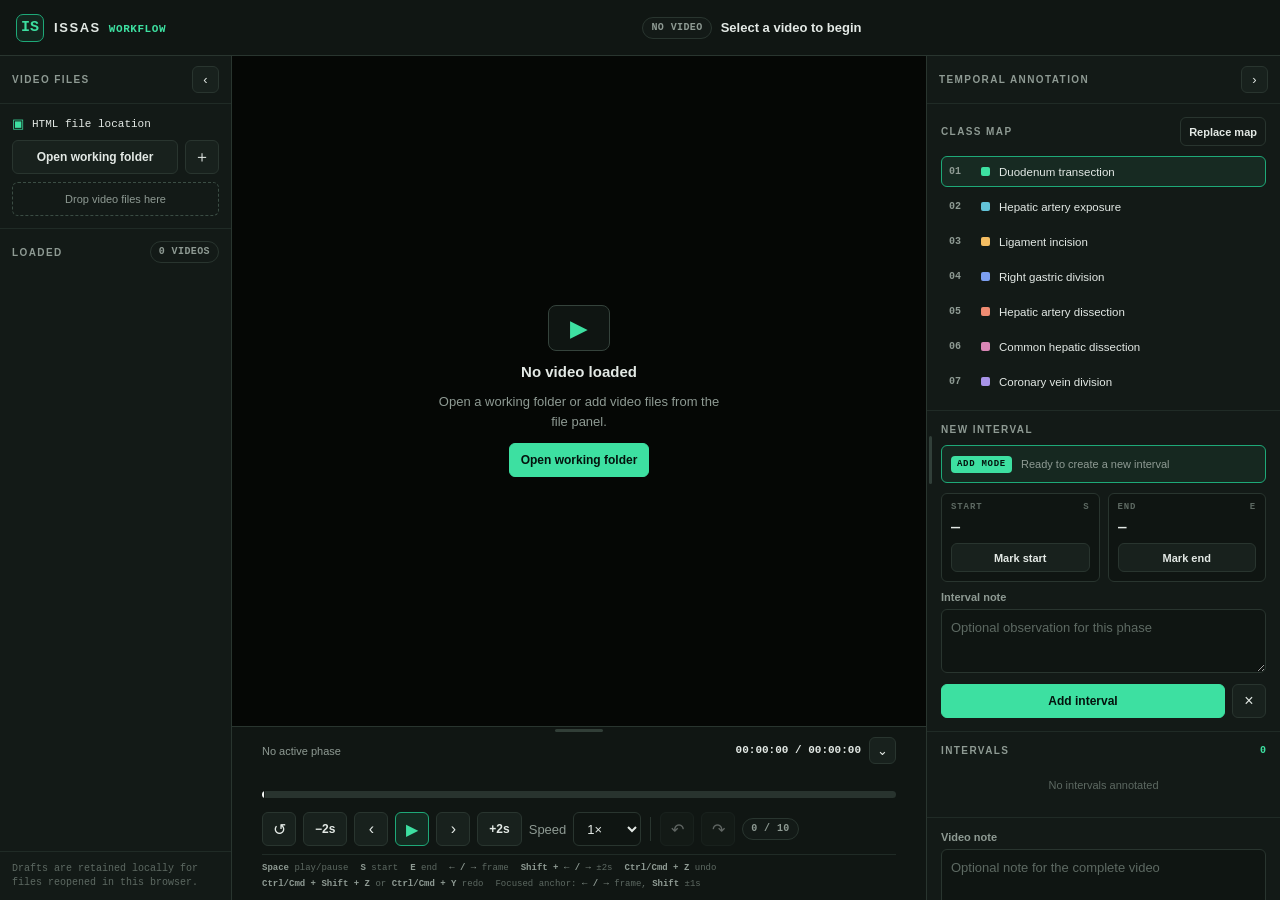
<file: static/ISSAS-workflow.html>
<!DOCTYPE html>
<html lang="en">
<head>
  <meta charset="utf-8">
  <meta name="viewport" content="width=device-width, initial-scale=1">
  <title>ISSAS-workflow</title>
  <style>
    :root {
      color-scheme: dark;
      --bg: #090d0b;
      --bg-elevated: #0f1512;
      --panel: #131a17;
      --panel-2: #18211d;
      --panel-3: #1d2823;
      --line: #29352f;
      --line-soft: #202b26;
      --text: #e3e9e5;
      --muted: #8e9a93;
      --faint: #5d6962;
      --accent: #3de0a1;
      --accent-strong: #1ea978;
      --accent-ink: #04120d;
      --danger: #ff6d73;
      --amber: #f4bd62;
      --cyan: #62c3d8;
      --blue: #7c9ff0;
      --coral: #ef8c72;
      --pink: #d986b5;
      --violet: #a894e8;
      --radius: 8px;
      --radius-sm: 6px;
      --sans: Inter, -apple-system, BlinkMacSystemFont, "Segoe UI", sans-serif;
      --mono: "SFMono-Regular", Consolas, "Liberation Mono", monospace;
    }

    * { box-sizing: border-box; }
    html, body { height: 100%; }
    body {
      margin: 0;
      min-width: 320px;
      background: var(--bg);
      color: var(--text);
      font-family: var(--sans);
      font-size: 13px;
      overflow: hidden;
      -webkit-font-smoothing: antialiased;
    }
    button, input, select, textarea { font: inherit; }
    button { color: inherit; }
    button:focus-visible, input:focus-visible, select:focus-visible, textarea:focus-visible {
      outline: 2px solid var(--accent);
      outline-offset: 2px;
    }
    .hidden { display: none !important; }
    .mono { font-family: var(--mono); }
    .muted { color: var(--muted); }

    .app-shell { display: grid; grid-template-rows: 56px minmax(0, 1fr); height: 100%; }
    .topbar {
      display: flex;
      align-items: center;
      gap: 14px;
      min-width: 0;
      padding: 0 16px;
      background: #101613;
      border-bottom: 1px solid var(--line);
    }
    .brand { display: flex; align-items: center; gap: 10px; min-width: 210px; }
    .brand-mark {
      display: grid;
      place-items: center;
      width: 28px;
      height: 28px;
      border: 1px solid var(--accent-strong);
      border-radius: 7px;
      color: var(--accent);
      font: 700 15px/1 var(--mono);
      background: rgba(61, 224, 161, .08);
    }
    .brand-copy { display: flex; align-items: baseline; gap: 8px; white-space: nowrap; }
    .brand-name { font-weight: 800; letter-spacing: .12em; }
    .brand-product { color: var(--accent); font: 600 11px/1 var(--mono); letter-spacing: .05em; }
    .current-file {
      flex: 1;
      min-width: 0;
      display: flex;
      align-items: center;
      justify-content: center;
      gap: 9px;
    }
    .current-file strong { max-width: 360px; overflow: hidden; text-overflow: ellipsis; white-space: nowrap; }
    .btn, .icon-btn {
      border: 1px solid var(--line);
      border-radius: var(--radius-sm);
      background: var(--panel-2);
      color: var(--text);
      cursor: pointer;
      transition: background .12s, border-color .12s, color .12s, transform .04s;
    }
    .btn { min-height: 34px; padding: 7px 11px; font-weight: 650; font-size: 12px; }
    .btn:hover, .icon-btn:hover { background: var(--panel-3); border-color: #3b4b43; }
    .btn:active, .icon-btn:active { transform: translateY(1px); }
    .btn:disabled, .icon-btn:disabled { opacity: .38; cursor: not-allowed; transform: none; }
    .btn.primary { background: var(--accent); color: var(--accent-ink); border-color: var(--accent); }
    .btn.primary:hover { background: #58e7b2; }
    .btn.danger { color: #ffadb0; border-color: #63343a; background: #26191b; }
    .btn.ghost { background: transparent; }
    .btn.compact { min-height: 29px; padding: 5px 8px; font-size: 11px; }
    .btn.block { width: 100%; }
    .icon-btn { width: 34px; height: 34px; padding: 0; display: inline-grid; place-items: center; font-size: 16px; }
    .icon-btn.compact { width: 27px; height: 27px; font-size: 13px; }
    .icon-btn.is-active { color: var(--accent); border-color: var(--accent-strong); background: rgba(61, 224, 161, .1); }

    .badge {
      display: inline-flex;
      align-items: center;
      min-height: 22px;
      padding: 3px 8px;
      border: 1px solid var(--line);
      border-radius: 999px;
      color: var(--muted);
      background: var(--panel);
      font: 600 10px/1 var(--mono);
      letter-spacing: .04em;
      text-transform: uppercase;
      white-space: nowrap;
    }
    .badge.live { color: var(--accent); border-color: var(--accent-strong); background: rgba(61, 224, 161, .08); }

    .workspace {
      --inspector-width: 354px;
      display: grid;
      grid-template-columns: 232px minmax(360px, 1fr) var(--inspector-width);
      min-height: 0;
      overflow: hidden;
    }
    .workspace.library-collapsed { grid-template-columns: 44px minmax(360px, 1fr) var(--inspector-width); }
    .workspace.inspector-collapsed { --inspector-width: 44px !important; }
    .library, .inspector { min-height: 0; background: var(--panel); }
    .library { border-right: 1px solid var(--line); display: flex; flex-direction: column; overflow: hidden; }
    .inspector { position: relative; border-left: 1px solid var(--line); overflow-y: auto; scrollbar-color: #33443c transparent; }
    .workspace.library-collapsed .library-inner { display: none; }
    .workspace.library-collapsed .library { align-items: center; }
    .workspace.library-collapsed #libraryToggle { margin-top: 10px; }
    .workspace.inspector-collapsed .inspector { display: flex; align-items: flex-start; justify-content: center; overflow: hidden; }
    .workspace.inspector-collapsed .inspector > :not(#inspectorExpand) { display: none; }
    .workspace.inspector-collapsed #inspectorExpand { display: grid !important; margin-top: 10px; }
    .library-head, .panel-heading {
      display: flex;
      align-items: center;
      min-height: 48px;
      padding: 0 12px;
      border-bottom: 1px solid var(--line-soft);
    }
    .library-head, .panel-heading { justify-content: space-between; }
    .eyebrow {
      color: var(--muted);
      font-size: 10px;
      font-weight: 750;
      letter-spacing: .14em;
      text-transform: uppercase;
    }
    .library-inner { display: flex; flex-direction: column; min-height: 0; flex: 1; }
    .library-source { padding: 12px; border-bottom: 1px solid var(--line-soft); }
    .source-row { display: flex; align-items: center; gap: 8px; margin-bottom: 9px; min-width: 0; }
    .source-icon { color: var(--accent); }
    .source-label { flex: 1; min-width: 0; overflow: hidden; text-overflow: ellipsis; white-space: nowrap; font-family: var(--mono); font-size: 11px; }
    .source-actions { display: grid; grid-template-columns: 1fr 34px; gap: 7px; }
    .drop-zone {
      margin-top: 8px;
      padding: 10px;
      border: 1px dashed #3b4d44;
      border-radius: var(--radius-sm);
      color: var(--muted);
      text-align: center;
      font-size: 11px;
      transition: border-color .12s, background .12s, color .12s;
    }
    .drop-zone.dragging { border-color: var(--accent); color: var(--accent); background: rgba(61, 224, 161, .07); }
    .file-summary { display: flex; align-items: center; justify-content: space-between; padding: 12px 12px 6px; }
    .video-list { flex: 1; min-height: 0; overflow-y: auto; padding: 3px 7px 12px; }
    .video-item {
      width: 100%;
      display: grid;
      grid-template-columns: 8px minmax(0, 1fr) auto;
      align-items: center;
      gap: 8px;
      padding: 9px 8px;
      border: 1px solid transparent;
      border-radius: var(--radius-sm);
      background: transparent;
      color: var(--text);
      text-align: left;
      cursor: pointer;
    }
    .video-item:hover { background: var(--panel-2); }
    .video-item.active { background: rgba(61, 224, 161, .09); border-color: var(--accent-strong); }
    .video-dot { width: 7px; height: 7px; border-radius: 50%; background: var(--faint); }
    .video-item.active .video-dot { background: var(--accent); box-shadow: 0 0 0 3px rgba(61, 224, 161, .12); }
    .video-main { min-width: 0; }
    .video-name { display: block; overflow: hidden; text-overflow: ellipsis; white-space: nowrap; font-size: 12px; font-weight: 650; }
    .video-path { display: block; margin-top: 3px; overflow: hidden; text-overflow: ellipsis; white-space: nowrap; color: var(--faint); font: 10px/1.2 var(--mono); }
    .video-count { color: var(--muted); font: 10px/1 var(--mono); }
    .library-foot { padding: 10px 12px; border-top: 1px solid var(--line-soft); color: var(--faint); font: 10px/1.4 var(--mono); }

    .viewer { --transport-height: 174px; min-width: 0; min-height: 0; display: grid; grid-template-rows: minmax(0, 1fr) var(--transport-height); background: #080b09; }
    .video-stage { position: relative; min-height: 0; display: grid; place-items: center; overflow: hidden; }
    video { position: absolute; inset: 0; width: 100%; height: 100%; max-height: 100%; object-fit: contain; background: #050705; }
    .empty-state { position: relative; z-index: 1; display: grid; place-items: center; align-content: center; gap: 12px; max-width: 330px; padding: 24px; text-align: center; color: var(--muted); }
    .empty-glyph { display: grid; place-items: center; width: 62px; height: 46px; border: 1px solid #35433c; border-radius: 8px; color: var(--accent); font-size: 23px; background: var(--bg-elevated); }
    .empty-state strong { color: var(--text); font-size: 15px; }
    .empty-state span { line-height: 1.5; }
    .stage-status { position: absolute; top: 12px; left: 12px; display: flex; gap: 7px; pointer-events: none; }
    .stage-status .badge { background: rgba(10, 15, 12, .82); backdrop-filter: blur(8px); }

    .transport { position: relative; min-height: 0; overflow: hidden; border-top: 1px solid var(--line); background: #101613; padding: 10px 30px 12px; }
    .timeline-meta { display: flex; align-items: center; justify-content: space-between; gap: 12px; margin-bottom: 7px; }
    .timeline-meta-actions { display: flex; align-items: center; gap: 8px; flex: none; }
    .time-readout { font: 600 11px/1 var(--mono); white-space: nowrap; }
    .active-phase { min-width: 0; overflow: hidden; text-overflow: ellipsis; white-space: nowrap; color: var(--muted); font-size: 11px; }
    .timeline-wrap { position: relative; height: 34px; margin-bottom: 7px; }
    .timeline-input { position: absolute; inset: 0; z-index: 4; width: 100%; height: 34px; margin: 0; opacity: 0; cursor: pointer; }
    .timeline-track { position: absolute; left: 0; right: 0; top: 20px; height: 7px; border-radius: 4px; background: #28332e; overflow: hidden; }
    .timeline-segments { position: absolute; inset: 0; z-index: 5; pointer-events: none; }
    .timeline-segment { position: absolute; top: 0; bottom: 0; min-width: 3px; padding: 0; opacity: .85; border: 0; border-right: 1px solid rgba(0, 0, 0, .3); cursor: pointer; pointer-events: auto; }
    .timeline-segment:hover, .timeline-segment:focus-visible { filter: brightness(1.28); opacity: 1; outline: 2px solid rgba(255, 255, 255, .78); outline-offset: 1px; }
    .timeline-draft-selection { position: absolute; top: 0; bottom: 0; z-index: 6; min-width: 2px; border-radius: 4px; background: #f4f7f5; box-shadow: 0 0 5px rgba(255, 255, 255, .55); pointer-events: none; }
    .timeline-draft-selection.preview { opacity: .48; }
    .timeline-playhead { position: absolute; top: -2px; bottom: -2px; z-index: 7; width: 2px; background: #f4f7f5; box-shadow: 0 0 0 1px rgba(0, 0, 0, .45); }
    .timeline-anchor-group {
      position: absolute;
      top: 0;
      z-index: 8;
      display: flex;
      align-items: center;
      gap: 3px;
    }
    .timeline-anchor-group.end-group { flex-direction: row-reverse; }
    .timeline-anchor {
      position: relative;
      min-width: 34px;
      height: 18px;
      padding: 0 5px;
      border: 1px solid transparent;
      border-radius: 4px;
      cursor: ew-resize;
      touch-action: none;
      font: 750 8px/1 var(--mono);
      letter-spacing: .04em;
    }
    .timeline-anchor::before {
      content: "";
      position: absolute;
      left: 50%;
      top: 100%;
      z-index: 2;
      width: 2px;
      height: 10px;
      transform: translateX(-50%);
      background: var(--anchor-color);
      box-shadow: 0 0 0 1px rgba(0, 0, 0, .28);
      pointer-events: none;
    }
    .timeline-anchor::after {
      content: "";
      position: absolute;
      left: 50%;
      bottom: -5px;
      z-index: 3;
      width: 0;
      height: 0;
      transform: translateX(-50%);
      border-left: 4px solid transparent;
      border-right: 4px solid transparent;
      border-top: 5px solid var(--anchor-color);
      pointer-events: none;
    }
    .timeline-anchor.start { --anchor-color: var(--accent); border-color: var(--accent); background: var(--accent); color: var(--accent-ink); }
    .timeline-anchor.end { --anchor-color: var(--amber); border-color: var(--amber); background: var(--amber); color: #241704; }
    .timeline-anchor.is-dragging { filter: brightness(1.12); box-shadow: 0 0 0 2px rgba(255, 255, 255, .3); }
    .timeline-anchor-clear {
      display: grid;
      place-items: center;
      width: 18px;
      height: 18px;
      padding: 0;
      border: 1px solid #526159;
      border-radius: 4px;
      background: var(--panel-2);
      color: var(--text);
      cursor: pointer;
      font: 700 12px/1 var(--sans);
    }
    .timeline-anchor-clear:hover { border-color: var(--danger); background: #321c20; color: #ffb9bc; }
    .transport-row { display: flex; align-items: center; gap: 7px; min-width: 0; }
    .transport-row .scrub-spacer { flex: 1; }
    .transport-row > .btn, .transport-row > .icon-btn, .transport-row > .badge { flex: 0 0 auto; }
    .speed-select { flex: 0 0 68px; min-height: 34px; width: 68px; padding: 6px 8px; }
    .transport-divider { width: 1px; height: 24px; margin: 0 2px; background: var(--line); }
    .shortcut-legend {
      display: flex;
      flex-wrap: wrap;
      gap: 4px 12px;
      margin-top: 8px;
      padding-top: 7px;
      border-top: 1px solid var(--line-soft);
      color: var(--faint);
      font: 9px/1.35 var(--mono);
    }
    .shortcut-legend span { white-space: nowrap; }
    .shortcut-legend kbd { color: var(--muted); font: 650 9px/1.35 var(--mono); }
    .viewer.transport-collapsed { --transport-height: 42px !important; }
    .viewer.transport-collapsed .transport { padding: 6px 14px; overflow: hidden; }
    .viewer.transport-collapsed .timeline-meta { height: 100%; margin: 0; }
    .viewer.transport-collapsed .timeline-wrap,
    .viewer.transport-collapsed .transport-row,
    .viewer.transport-collapsed .shortcut-legend,
    .viewer.transport-collapsed #transportResizer { display: none; }

    .resize-handle {
      position: absolute;
      z-index: 8;
      border: 0;
      border-radius: 0;
      background: transparent;
      color: var(--faint);
      cursor: col-resize;
      touch-action: none;
    }
    .resize-handle::after { content: ""; position: absolute; border-radius: 3px; background: #42534b; opacity: .65; transition: opacity .12s, background .12s; }
    .resize-handle:hover::after, .resize-handle:focus-visible::after { opacity: 1; background: var(--accent); }
    .inspector-resizer { left: 0; top: 0; bottom: 0; width: 8px; }
    .inspector-resizer::after { left: 2px; top: 45%; width: 3px; height: 48px; }
    .transport-resizer { left: 0; right: 0; top: 0; height: 8px; cursor: row-resize; }
    .transport-resizer::after { left: calc(50% - 24px); top: 2px; width: 48px; height: 3px; }
    body.is-resizing { cursor: col-resize; user-select: none; }
    body.is-resizing-vertical { cursor: row-resize; user-select: none; }

    .field, .select, .textarea {
      width: 100%;
      border: 1px solid var(--line);
      border-radius: var(--radius-sm);
      background: var(--bg-elevated);
      color: var(--text);
    }
    .field, .select { min-height: 34px; padding: 7px 9px; }
    .textarea { min-height: 64px; padding: 9px; resize: vertical; line-height: 1.45; }
    .field::placeholder, .textarea::placeholder { color: var(--faint); }
    .field-label { display: block; margin-bottom: 6px; color: var(--muted); font-size: 11px; font-weight: 650; }

    .inspector-section { padding: 13px 14px; border-bottom: 1px solid var(--line-soft); }
    .section-head { display: flex; align-items: center; justify-content: space-between; gap: 10px; margin-bottom: 10px; }
    .section-title { color: var(--muted); font-size: 10px; font-weight: 750; letter-spacing: .14em; text-transform: uppercase; }
    .phase-map { display: grid; gap: 4px; }
    .phase-option {
      width: 100%;
      display: grid;
      grid-template-columns: 24px 10px minmax(0, 1fr);
      align-items: center;
      gap: 8px;
      min-height: 31px;
      padding: 5px 7px;
      border: 1px solid transparent;
      border-radius: var(--radius-sm);
      background: transparent;
      color: var(--text);
      text-align: left;
      cursor: pointer;
    }
    .phase-option:hover { background: var(--panel-2); }
    .phase-option.selected { border-color: var(--accent-strong); background: rgba(61, 224, 161, .08); }
    .phase-id { color: var(--muted); font: 650 10px/1 var(--mono); }
    .phase-swatch { width: 9px; height: 9px; border-radius: 2px; }
    .phase-name { overflow: hidden; text-overflow: ellipsis; white-space: nowrap; font-size: 11.5px; }

    .mark-grid { display: grid; grid-template-columns: 1fr 1fr; gap: 8px; }
    .mark-box { padding: 9px; border: 1px solid var(--line); border-radius: var(--radius-sm); background: var(--bg-elevated); }
    .mark-label { display: flex; align-items: center; justify-content: space-between; color: var(--faint); font: 650 9px/1 var(--mono); letter-spacing: .1em; text-transform: uppercase; }
    .mark-value { margin: 8px 0; overflow: hidden; color: var(--text); font: 650 15px/1 var(--mono); white-space: nowrap; }
    .mark-box .btn { width: 100%; }
    .form-mode-notice {
      display: flex;
      align-items: center;
      gap: 9px;
      min-height: 38px;
      margin-bottom: 10px;
      padding: 8px 9px;
      border: 1px solid var(--accent-strong);
      border-radius: var(--radius-sm);
      background: rgba(61, 224, 161, .07);
    }
    .form-mode-badge {
      flex: none;
      padding: 4px 6px;
      border-radius: 4px;
      background: var(--accent);
      color: var(--accent-ink);
      font: 750 9px/1 var(--mono);
      letter-spacing: .08em;
    }
    .form-mode-text { min-width: 0; overflow: hidden; text-overflow: ellipsis; color: var(--muted); font-size: 11px; white-space: nowrap; }
    .inspector-section.composer-editing { background: rgba(244, 189, 98, .035); box-shadow: inset 3px 0 0 var(--amber); }
    .inspector-section.composer-editing .form-mode-notice { border-color: #8b6631; background: rgba(244, 189, 98, .09); }
    .inspector-section.composer-editing .form-mode-badge { background: var(--amber); color: #241704; }
    .inspector-section.composer-editing #saveIntervalBtn { border-color: var(--amber); background: var(--amber); color: #241704; }
    .inspector-section.composer-editing #saveIntervalBtn:hover { border-color: #ffd58c; background: #ffd58c; }
    .mode-return { color: var(--amber); border-color: #71552f; white-space: nowrap; }
    .composer-note { margin-top: 9px; }
    .composer-actions { display: grid; grid-template-columns: 1fr auto; gap: 7px; margin-top: 8px; }

    .annotation-list { display: grid; gap: 6px; }
    .annotation-empty { padding: 13px 8px; color: var(--faint); text-align: center; font-size: 11px; }
    .annotation-row {
      display: grid;
      grid-template-columns: 4px minmax(0, 1fr) auto;
      overflow: hidden;
      border: 1px solid var(--line);
      border-radius: var(--radius-sm);
      background: var(--bg-elevated);
      transition: border-color .12s, background .12s;
    }
    .annotation-row.is-current { border-color: var(--accent-strong); background: rgba(61, 224, 161, .06); }
    .annotation-row.is-editing { border-color: var(--amber); background: rgba(244, 189, 98, .07); box-shadow: inset 0 0 0 1px rgba(244, 189, 98, .2); }
    .annotation-stripe { background: var(--phase-color); }
    .annotation-body { min-width: 0; padding: 8px 8px 7px; cursor: pointer; }
    .annotation-title { display: flex; align-items: center; gap: 7px; min-width: 0; }
    .annotation-title strong { overflow: hidden; text-overflow: ellipsis; white-space: nowrap; font-size: 11.5px; }
    .annotation-title span { flex: none; color: var(--muted); font: 600 9px/1 var(--mono); }
    .annotation-title .editing-chip { padding: 3px 5px; border-radius: 4px; background: var(--amber); color: #241704; letter-spacing: .04em; }
    .annotation-time { margin-top: 5px; color: var(--muted); font: 10px/1 var(--mono); }
    .annotation-note { margin-top: 5px; overflow: hidden; text-overflow: ellipsis; white-space: nowrap; color: var(--faint); font-size: 10.5px; }
    .annotation-actions { display: flex; align-items: center; gap: 3px; padding: 6px 6px 6px 0; }
    .edit-toggle .edit-glyph { display: inline-block; transform: rotate(0); transition: transform .16s ease; }
    .edit-toggle.is-active { border-color: var(--amber); background: var(--amber); color: #241704; }
    .edit-toggle.is-active:hover { border-color: #ffd58c; background: #ffd58c; }
    .edit-toggle.is-active .edit-glyph { transform: rotate(180deg); }
    .summary-count { color: var(--accent); font: 650 10px/1 var(--mono); }
    .export-actions { display: grid; grid-template-columns: 1fr 1fr; gap: 7px; }
    .export-path { margin-top: 8px; color: var(--faint); font: 10px/1.45 var(--mono); overflow-wrap: anywhere; }

    .modal-backdrop {
      position: fixed;
      inset: 0;
      z-index: 40;
      display: grid;
      place-items: center;
      padding: 18px;
      background: rgba(3, 7, 5, .76);
      backdrop-filter: blur(5px);
    }
    .confirm-dialog {
      width: min(430px, 100%);
      overflow: hidden;
      border: 1px solid #35473f;
      border-radius: var(--radius);
      background: var(--panel);
      box-shadow: 0 24px 70px rgba(0, 0, 0, .48);
    }
    .confirm-head { padding: 15px 17px 11px; border-bottom: 1px solid var(--line-soft); }
    .confirm-title { font-size: 14px; font-weight: 750; }
    .confirm-body { padding: 15px 17px; }
    .confirm-path {
      display: block;
      margin: 9px 0;
      padding: 9px 10px;
      overflow: hidden;
      border: 1px solid var(--line);
      border-radius: var(--radius-sm);
      background: var(--bg-elevated);
      color: var(--accent);
      font: 600 11px/1.3 var(--mono);
      text-overflow: ellipsis;
      white-space: nowrap;
    }
    .confirm-summary { color: var(--muted); line-height: 1.45; }
    .confirm-actions { display: flex; justify-content: flex-end; gap: 7px; padding: 11px 17px 15px; }

    .toast {
      position: fixed;
      left: 50%;
      bottom: 18px;
      z-index: 30;
      max-width: min(520px, calc(100vw - 30px));
      transform: translate(-50%, 12px);
      padding: 9px 14px;
      border: 1px solid var(--line);
      border-radius: 999px;
      background: #1b2420;
      color: var(--text);
      box-shadow: 0 14px 38px rgba(0, 0, 0, .38);
      opacity: 0;
      pointer-events: none;
      transition: opacity .16s, transform .16s;
      font-size: 12px;
    }
    .toast.show { opacity: 1; transform: translate(-50%, 0); }
    .toast.error { color: #ffc0c3; border-color: #65383c; background: #2b1c1f; }

    .phase-color-1 { background: var(--accent); }
    .phase-color-2 { background: var(--cyan); }
    .phase-color-3 { background: var(--amber); }
    .phase-color-4 { background: var(--blue); }
    .phase-color-5 { background: var(--coral); }
    .phase-color-6 { background: var(--pink); }
    .phase-color-7 { background: var(--violet); }

    @media (max-width: 1180px) {
      .workspace { --inspector-width: 326px; grid-template-columns: 206px minmax(320px, 1fr) var(--inspector-width); }
      .workspace.library-collapsed { grid-template-columns: 44px minmax(320px, 1fr) var(--inspector-width); }
      .brand-product { display: none; }
      .brand { min-width: 138px; }
    }
    @media (max-width: 900px) {
      body { overflow: auto; }
      .app-shell { height: auto; min-height: 100%; grid-template-rows: auto auto; }
      .topbar { min-height: 56px; flex-wrap: wrap; padding-block: 8px; }
      .current-file { order: 3; flex-basis: 100%; justify-content: flex-start; padding-left: 42px; }
      .workspace, .workspace.library-collapsed { grid-template-columns: minmax(0, 1fr); overflow: visible; }
      .library { border-right: 0; border-bottom: 1px solid var(--line); max-height: 290px; }
      .workspace.library-collapsed .library { min-height: 48px; align-items: stretch; }
      .workspace.library-collapsed #libraryToggle { margin: 7px 12px; }
      .viewer { min-height: 540px; }
      .video-stage { min-height: 390px; }
      .inspector { border-left: 0; border-top: 1px solid var(--line); overflow: visible; }
      .inspector-resizer { display: none; }
      .workspace.inspector-collapsed .inspector { min-height: 48px; }
      .phase-map { grid-template-columns: 1fr 1fr; }
    }
    @media (max-width: 560px) {
      .brand { min-width: 0; }
      .brand-copy { gap: 5px; }
      .brand-name { font-size: 12px; }
      .current-file { padding-left: 0; }
      .viewer { min-height: 460px; }
      .video-stage { min-height: 320px; }
      .viewer { --transport-height: 220px; }
      .transport-row { flex-wrap: wrap; }
      .transport-row .scrub-spacer { display: none; }
      .phase-map { grid-template-columns: 1fr; }
    }
  </style>
</head>
<body>
  <div class="app-shell">
    <header class="topbar">
      <div class="brand" aria-label="ISSAS-workflow">
        <span class="brand-mark" aria-hidden="true">IS</span>
        <div class="brand-copy"><span class="brand-name">ISSAS</span><span class="brand-product">WORKFLOW</span></div>
      </div>
      <div class="current-file">
        <span id="draftBadge" class="badge">No video</span>
        <strong id="currentFileName">Select a video to begin</strong>
      </div>
    </header>

    <main id="workspace" class="workspace">
      <aside class="library" aria-label="Video files">
        <button id="libraryToggle" class="icon-btn hidden" type="button" title="Expand file panel" aria-label="Expand file panel">›</button>
        <div class="library-inner">
          <div class="library-head">
            <span class="eyebrow">Video files</span>
            <button id="libraryFold" class="icon-btn compact" type="button" title="Fold file panel" aria-label="Fold file panel">‹</button>
          </div>
          <div class="library-source">
            <div class="source-row"><span class="source-icon" aria-hidden="true">▣</span><span id="sourceLabel" class="source-label">HTML file location</span></div>
            <div class="source-actions">
              <button id="openFolderBtn" class="btn block" type="button">Open working folder</button>
              <button id="addVideosBtn" class="icon-btn" type="button" title="Add individual videos" aria-label="Add individual videos">＋</button>
            </div>
            <div id="dropZone" class="drop-zone">Drop video files here</div>
            <input id="folderInput" type="file" webkitdirectory multiple hidden>
            <input id="videoInput" type="file" accept="video/*" multiple hidden>
          </div>
          <div class="file-summary"><span class="eyebrow">Loaded</span><span id="fileCount" class="badge">0 videos</span></div>
          <div id="videoList" class="video-list"></div>
          <div class="library-foot">Drafts are retained locally for files reopened in this browser.</div>
        </div>
      </aside>

      <section id="viewer" class="viewer" aria-label="Video annotation viewer">
        <div class="video-stage">
          <video id="video" preload="metadata" playsinline></video>
          <div id="emptyState" class="empty-state">
            <div class="empty-glyph" aria-hidden="true">▶</div>
            <strong>No video loaded</strong>
            <span>Open a working folder or add video files from the file panel.</span>
            <button id="emptyOpenBtn" class="btn primary" type="button">Open working folder</button>
          </div>
          <div id="stageStatus" class="stage-status hidden"><span id="resolutionBadge" class="badge"></span><span id="durationBadge" class="badge"></span></div>
        </div>
        <div id="transport" class="transport">
          <button id="transportResizer" class="resize-handle transport-resizer" type="button" aria-label="Resize playback panel" title="Drag to resize playback panel"></button>
          <div class="timeline-meta">
            <span id="activePhase" class="active-phase">No active phase</span>
            <span class="timeline-meta-actions">
              <span id="timeReadout" class="time-readout">00:00:00 / 00:00:00</span>
              <button id="transportFold" class="icon-btn compact" type="button" title="Fold playback panel" aria-label="Fold playback panel">⌄</button>
            </span>
          </div>
          <div class="timeline-wrap">
            <input id="seekInput" class="timeline-input" type="range" min="0" max="0" value="0" step="0.001" aria-label="Video position">
            <div id="timelineTrack" class="timeline-track">
              <div id="timelineSegments" class="timeline-segments"></div>
              <div id="draftSelection" class="timeline-draft-selection hidden"></div>
              <div id="timelinePlayhead" class="timeline-playhead" style="left:0"></div>
            </div>
            <span id="startAnchorGroup" class="timeline-anchor-group start-group hidden">
              <button id="startAnchor" class="timeline-anchor start" type="button" title="Drag to change start" aria-label="Start anchor">START</button>
              <button id="clearStartAnchor" class="timeline-anchor-clear" type="button" title="Delete start anchor" aria-label="Delete start anchor">×</button>
            </span>
            <span id="endAnchorGroup" class="timeline-anchor-group end-group hidden">
              <button id="endAnchor" class="timeline-anchor end" type="button" title="Drag to change end" aria-label="End anchor">END</button>
              <button id="clearEndAnchor" class="timeline-anchor-clear" type="button" title="Delete end anchor" aria-label="Delete end anchor">×</button>
            </span>
          </div>
          <div class="transport-row">
            <button id="restartBtn" class="icon-btn" type="button" title="Restart" aria-label="Restart">↺</button>
            <button id="backTwoBtn" class="btn" type="button" title="Back two seconds">−2s</button>
            <button id="prevFrameBtn" class="icon-btn" type="button" title="Previous frame" aria-label="Previous frame">‹</button>
            <button id="playBtn" class="icon-btn is-active" type="button" title="Play" aria-label="Play">▶</button>
            <button id="nextFrameBtn" class="icon-btn" type="button" title="Next frame" aria-label="Next frame">›</button>
            <button id="forwardTwoBtn" class="btn" type="button" title="Forward two seconds">+2s</button>
            <label class="muted" for="speedSelect">Speed</label>
            <select id="speedSelect" class="select speed-select" aria-label="Playback speed">
              <option value="0.5">0.5×</option><option value="1" selected>1×</option><option value="1.5">1.5×</option><option value="2">2×</option>
              <option value="2.5">2.5×</option><option value="3">3×</option>
            </select>
            <span class="transport-divider" aria-hidden="true"></span>
            <button id="undoBtn" class="icon-btn" type="button" title="Undo interval change (Ctrl/Command+Z)" aria-label="Undo interval change" disabled>↶</button>
            <button id="redoBtn" class="icon-btn" type="button" title="Redo interval change (Ctrl/Command+Shift+Z or Ctrl/Command+Y)" aria-label="Redo interval change" disabled>↷</button>
            <span id="historyDepth" class="badge" title="Available undo steps">0 / 10</span>
          </div>
          <div class="shortcut-legend" aria-label="Keyboard shortcuts">
            <span><kbd>Space</kbd> play/pause</span>
            <span><kbd>S</kbd> start</span>
            <span><kbd>E</kbd> end</span>
            <span><kbd>← / →</kbd> frame</span>
            <span><kbd>Shift + ← / →</kbd> ±2s</span>
            <span><kbd>Ctrl/Cmd + Z</kbd> undo</span>
            <span><kbd>Ctrl/Cmd + Shift + Z</kbd> or <kbd>Ctrl/Cmd + Y</kbd> redo</span>
            <span>Focused anchor: <kbd>← / →</kbd> frame, <kbd>Shift</kbd> ±1s</span>
          </div>
        </div>
      </section>

      <aside id="inspector" class="inspector" aria-label="Annotation controls">
        <button id="inspectorExpand" class="icon-btn hidden" type="button" title="Expand annotation panel" aria-label="Expand annotation panel">‹</button>
        <button id="inspectorResizer" class="resize-handle inspector-resizer" type="button" aria-label="Resize annotation panel" title="Drag to resize annotation panel"></button>
        <div class="panel-heading">
          <span class="eyebrow">Temporal annotation</span>
          <button id="inspectorFold" class="icon-btn compact" type="button" title="Fold annotation panel" aria-label="Fold annotation panel">›</button>
        </div>

        <section class="inspector-section">
          <div class="section-head">
            <span class="section-title">Class map</span>
            <button id="classMapBtn" class="btn compact ghost" type="button">Replace map</button>
            <input id="classMapInput" type="file" accept=".txt,.json,.csv" hidden>
          </div>
          <div id="phaseMap" class="phase-map"></div>
        </section>

        <section id="intervalComposer" class="inspector-section">
          <div class="section-head"><span id="composerTitle" class="section-title">New interval</span><button id="cancelEditBtn" class="btn compact ghost mode-return hidden" type="button">← Back to add mode</button></div>
          <div id="formModeNotice" class="form-mode-notice" role="status" aria-live="polite">
            <span id="formModeBadge" class="form-mode-badge">ADD MODE</span>
            <span id="formModeText" class="form-mode-text">Ready to create a new interval</span>
          </div>
          <div class="mark-grid">
            <div class="mark-box">
              <div class="mark-label"><span>Start</span><span>S</span></div>
              <div id="startValue" class="mark-value">—</div>
              <button id="markStartBtn" class="btn compact" type="button">Mark start</button>
            </div>
            <div class="mark-box">
              <div class="mark-label"><span>End</span><span>E</span></div>
              <div id="endValue" class="mark-value">—</div>
              <button id="markEndBtn" class="btn compact" type="button">Mark end</button>
            </div>
          </div>
          <div class="composer-note">
            <label class="field-label" for="intervalNote">Interval note</label>
            <textarea id="intervalNote" class="textarea" rows="2" placeholder="Optional observation for this phase"></textarea>
          </div>
          <div class="composer-actions">
            <button id="saveIntervalBtn" class="btn primary" type="button">Add interval</button>
            <button id="resetMarksBtn" class="icon-btn" type="button" title="Clear interval form" aria-label="Clear interval form">×</button>
          </div>
        </section>

        <section class="inspector-section">
          <div class="section-head"><span class="section-title">Intervals</span><span id="intervalCount" class="summary-count">0</span></div>
          <div id="annotationList" class="annotation-list"></div>
        </section>

        <section class="inspector-section">
          <label class="field-label" for="videoNote">Video note</label>
          <textarea id="videoNote" class="textarea" rows="3" placeholder="Optional note for the complete video"></textarea>
        </section>

        <section class="inspector-section">
          <div class="section-head"><span class="section-title">Annotation file</span><span id="exportName" class="badge">—</span></div>
          <div class="export-actions">
            <button id="importBtn" class="btn" type="button">Import CSV</button>
            <button id="exportBtn" class="btn primary" type="button">Export CSV</button>
          </div>
          <div id="exportPath" class="export-path">Download filename: &lt;video_id&gt;.csv · place in ann/</div>
          <input id="csvInput" type="file" accept=".csv,text/csv" hidden>
        </section>
      </aside>
    </main>
  </div>

  <div id="folderConfirm" class="modal-backdrop hidden" role="dialog" aria-modal="true" aria-labelledby="folderConfirmTitle">
    <div class="confirm-dialog">
      <div class="confirm-head"><div id="folderConfirmTitle" class="confirm-title">Open this working folder?</div></div>
      <div class="confirm-body">
        <span id="folderConfirmPath" class="confirm-path"></span>
        <div id="folderConfirmSummary" class="confirm-summary"></div>
      </div>
      <div class="confirm-actions">
        <button id="folderConfirmCancel" class="btn ghost" type="button">Cancel</button>
        <button id="folderConfirmOpen" class="btn primary" type="button">Load videos</button>
      </div>
    </div>
  </div>

  <div id="toast" class="toast" role="status" aria-live="polite"></div>

  <script>
    (() => {
      'use strict';

      const DEFAULT_PHASES = [
        { id: 1, name: 'Duodenum transection' },
        { id: 2, name: 'Hepatic artery exposure' },
        { id: 3, name: 'Ligament incision' },
        { id: 4, name: 'Right gastric division' },
        { id: 5, name: 'Hepatic artery dissection' },
        { id: 6, name: 'Common hepatic dissection' },
        { id: 7, name: 'Coronary vein division' }
      ];
      const VIDEO_EXTENSIONS = /\.(mp4|mov|m4v|webm|ogv|ogg|avi|mkv|mpg|mpeg|mts|m2ts|ts|wmv|vob|flv|f4v|3gp|3g2|rm|rmvb)$/i;
      const HISTORY_LIMIT = 10;
      const $ = (id) => document.getElementById(id);
      const state = {
        phases: DEFAULT_PHASES.map((phase) => ({ ...phase })),
        videos: [],
        currentIndex: -1,
        selectedPhaseId: 1,
        markStart: null,
        markEnd: null,
        editingId: null,
        rootHandle: null,
        pendingFolder: null,
        sourceName: 'HTML file location'
      };

      const video = $('video');
      let toastTimer = null;

      function notify(message, kind = '') {
        const toast = $('toast');
        toast.textContent = message;
        toast.className = `toast ${kind}`.trim();
        requestAnimationFrame(() => toast.classList.add('show'));
        clearTimeout(toastTimer);
        toastTimer = setTimeout(() => toast.classList.remove('show'), 2800);
      }

      function currentVideo() {
        return state.currentIndex >= 0 ? state.videos[state.currentIndex] : null;
      }

      function baseName(fileName) {
        return fileName.replace(/\.[^.]+$/, '');
      }

      function safeFileName(value) {
        return (value || 'annotation').replace(/[\\/:*?"<>|]/g, '_').trim() || 'annotation';
      }

      function clamp(value, min, max) {
        return Math.max(min, Math.min(max, value));
      }

      function roundedTime(value) {
        return Math.round(Number(value || 0) * 1000) / 1000;
      }

      function formatTime(value, includeMs = false) {
        const safe = Math.max(0, Number.isFinite(value) ? value : 0);
        const whole = Math.floor(safe);
        const hours = Math.floor(whole / 3600);
        const minutes = Math.floor((whole % 3600) / 60);
        const seconds = whole % 60;
        const main = [hours, minutes, seconds].map((part) => String(part).padStart(2, '0')).join(':');
        if (!includeMs) return main;
        const ms = Math.round((safe - whole) * 1000);
        return ms ? `${main}.${String(ms).padStart(3, '0')}` : main;
      }

      function parseTime(value) {
        const parts = String(value || '').trim().split(':');
        if (parts.length !== 3) return NaN;
        const [hours, minutes, seconds] = parts.map(Number);
        if (![hours, minutes, seconds].every(Number.isFinite)) return NaN;
        return hours * 3600 + minutes * 60 + seconds;
      }

      function phaseById(id) {
        return state.phases.find((phase) => phase.id === Number(id)) || { id: Number(id), name: `Class ${id}` };
      }

      function phaseColorClass(id) {
        const normalized = ((Number(id) - 1) % 7 + 7) % 7 + 1;
        return `phase-color-${normalized}`;
      }

      function phaseCssColor(id) {
        const colors = ['var(--accent)', 'var(--cyan)', 'var(--amber)', 'var(--blue)', 'var(--coral)', 'var(--pink)', 'var(--violet)'];
        return colors[((Number(id) - 1) % colors.length + colors.length) % colors.length];
      }

      function draftKey(item) {
        return `issas-workflow:v1:${item.file.name}:${item.file.size}:${item.file.lastModified}`;
      }

      function historySnapshot(item) {
        return {
          annotations: item.annotations.map((annotation) => ({ ...annotation })),
          note: item.note
        };
      }

      function normalizeHistoryStack(stack) {
        if (!Array.isArray(stack)) return [];
        return stack.slice(-HISTORY_LIMIT).map((snapshot) => ({
          annotations: Array.isArray(snapshot?.annotations)
            ? snapshot.annotations.map(normalizeAnnotation).filter(Boolean)
            : [],
          note: typeof snapshot?.note === 'string' ? snapshot.note : ''
        }));
      }

      function updateHistoryControls() {
        const item = currentVideo();
        const undoCount = item?.historyPast?.length || 0;
        const redoCount = item?.historyFuture?.length || 0;
        $('undoBtn').disabled = undoCount === 0;
        $('redoBtn').disabled = redoCount === 0;
        $('undoBtn').title = undoCount ? `Undo interval change (${undoCount} available) · Ctrl/Command+Z` : 'Nothing to undo · Ctrl/Command+Z';
        $('redoBtn').title = redoCount ? `Redo interval change (${redoCount} available) · Ctrl/Command+Shift+Z or Ctrl/Command+Y` : 'Nothing to redo · Ctrl/Command+Shift+Z or Ctrl/Command+Y';
        $('historyDepth').textContent = `${undoCount} / ${HISTORY_LIMIT}`;
        $('historyDepth').title = `${undoCount} undo step${undoCount === 1 ? '' : 's'} and ${redoCount} redo step${redoCount === 1 ? '' : 's'} available`;
      }

      function recordHistory(item) {
        item.historyPast.push(historySnapshot(item));
        if (item.historyPast.length > HISTORY_LIMIT) item.historyPast.shift();
        item.historyFuture = [];
        updateHistoryControls();
      }

      function restoreHistorySnapshot(item, snapshot) {
        item.annotations = snapshot.annotations.map((annotation) => ({ ...annotation }));
        item.note = snapshot.note;
        if (item === currentVideo()) $('videoNote').value = item.note;
      }

      function refreshAfterHistoryChange(item, message) {
        resetComposer();
        saveDraft(item);
        renderAnnotations();
        renderTimeline();
        renderLibrary();
        updateHistoryControls();
        notify(message);
      }

      function undoIntervalChange() {
        const item = currentVideo();
        if (!item?.historyPast.length) {
          notify('Nothing to undo.');
          return;
        }
        item.historyFuture.push(historySnapshot(item));
        if (item.historyFuture.length > HISTORY_LIMIT) item.historyFuture.shift();
        restoreHistorySnapshot(item, item.historyPast.pop());
        refreshAfterHistoryChange(item, 'Interval change undone.');
      }

      function redoIntervalChange() {
        const item = currentVideo();
        if (!item?.historyFuture.length) {
          notify('Nothing to redo.');
          return;
        }
        item.historyPast.push(historySnapshot(item));
        if (item.historyPast.length > HISTORY_LIMIT) item.historyPast.shift();
        restoreHistorySnapshot(item, item.historyFuture.pop());
        refreshAfterHistoryChange(item, 'Interval change redone.');
      }

      function saveDraft(item = currentVideo()) {
        if (!item) return;
        try {
          localStorage.setItem(draftKey(item), JSON.stringify({
            annotations: item.annotations,
            note: item.note,
            historyPast: item.historyPast,
            historyFuture: item.historyFuture
          }));
          $('draftBadge').textContent = 'Draft saved';
          $('draftBadge').classList.add('live');
        } catch (error) {
          $('draftBadge').textContent = 'Draft in memory';
        }
      }

      function restoreDraft(item) {
        try {
          const raw = localStorage.getItem(draftKey(item));
          if (!raw) return;
          const draft = JSON.parse(raw);
          if (Array.isArray(draft.annotations)) item.annotations = draft.annotations.map(normalizeAnnotation).filter(Boolean);
          item.note = typeof draft.note === 'string' ? draft.note : '';
          item.historyPast = normalizeHistoryStack(draft.historyPast);
          item.historyFuture = normalizeHistoryStack(draft.historyFuture);
        } catch (error) {
          console.warn('Unable to restore draft', error);
        }
      }

      function normalizeAnnotation(annotation) {
        const start = roundedTime(Number(annotation.start));
        const end = roundedTime(Number(annotation.end));
        const classId = Number(annotation.classId ?? annotation.class_id);
        if (![start, end, classId].every(Number.isFinite) || end < start) return null;
        return {
          id: annotation.id || createId(),
          start,
          end,
          classId,
          note: String(annotation.note || '')
        };
      }

      function createId() {
        return globalThis.crypto?.randomUUID ? globalThis.crypto.randomUUID() : `${Date.now()}-${Math.random()}`;
      }

      function isVideoFile(file) {
        return Boolean(file && ((file.type || '').startsWith('video/') || VIDEO_EXTENSIONS.test(file.name || '')));
      }

      function normalizeFileEntry(entry) {
        const file = entry?.file || entry;
        if (!file || typeof file.name !== 'string') return null;
        return {
          file,
          relativePath: entry?.relativePath || file.webkitRelativePath || file.name
        };
      }

      function addFiles(files, sourceName = '') {
        const candidates = Array.from(files || []).map(normalizeFileEntry).filter((entry) => entry && isVideoFile(entry.file));
        if (!candidates.length) {
          notify('No supported video files were found.', 'error');
          return;
        }

        let firstAddedIndex = -1;
        candidates.sort((a, b) => a.relativePath.localeCompare(b.relativePath, undefined, { numeric: true }));
        for (const candidate of candidates) {
          const { file, relativePath } = candidate;
          const duplicate = state.videos.some((item) => item.file.name === file.name && item.file.size === file.size && item.file.lastModified === file.lastModified);
          if (duplicate) continue;
          const item = {
            file,
            url: URL.createObjectURL(file),
            id: baseName(file.name),
            relativePath,
            annotations: [],
            note: '',
            historyPast: [],
            historyFuture: [],
            duration: 0,
            width: 0,
            height: 0
          };
          restoreDraft(item);
          state.videos.push(item);
          if (firstAddedIndex < 0) firstAddedIndex = state.videos.length - 1;
        }

        if (sourceName) state.sourceName = sourceName;
        renderLibrary();
        if (state.currentIndex < 0 && firstAddedIndex >= 0) selectVideo(firstAddedIndex);
        notify(`${candidates.length} video${candidates.length === 1 ? '' : 's'} available.`);
      }

      function closeFolderConfirm() {
        state.pendingFolder = null;
        $('folderConfirm').classList.add('hidden');
      }

      async function collectDirectoryFiles(handle, prefix = '') {
        const tasks = [];
        for await (const [name, entry] of handle.entries()) {
          if (entry.kind === 'file') {
            tasks.push(entry.getFile().then((file) => isVideoFile(file) ? { file, relativePath: `${prefix}${name}` } : null));
          } else if (entry.kind === 'directory' && name !== 'ann') {
            tasks.push(collectDirectoryFiles(entry, `${prefix}${name}/`));
          }
        }
        const results = await Promise.all(tasks);
        return results.flat().filter(Boolean);
      }

      function promptFolderLoad(files, folderName) {
        const candidates = Array.from(files || []).map(normalizeFileEntry).filter((entry) => entry && isVideoFile(entry.file));
        if (!candidates.length) {
          notify('No supported video files were found in this folder.', 'error');
          return;
        }
        state.pendingFolder = { files: candidates, folderName };
        $('folderConfirmPath').textContent = folderName;
        $('folderConfirmSummary').textContent = `${candidates.length} video${candidates.length === 1 ? '' : 's'} detected, including videos in subfolders.`;
        $('folderConfirm').classList.remove('hidden');
        $('folderConfirmOpen').focus();
      }

      function confirmFolderLoad() {
        const pending = state.pendingFolder;
        if (!pending) return;
        $('folderConfirm').classList.add('hidden');
        state.pendingFolder = null;
        addFiles(pending.files, pending.folderName);
      }

      async function openWorkingFolder() {
        if ('showDirectoryPicker' in window) {
          try {
            const handle = await window.showDirectoryPicker({ mode: 'read' });
            notify('Scanning selected folder...');
            const files = await collectDirectoryFiles(handle);
            promptFolderLoad(files, handle.name);
            return;
          } catch (error) {
            if (error.name === 'AbortError') return;
            console.warn('Read-only folder access failed; using browser fallback.', error);
          }
        }
        $('folderInput').click();
      }

      function selectVideo(index) {
        const item = state.videos[index];
        if (!item) return;
        video.pause();
        state.currentIndex = index;
        resetComposer();
        video.src = item.url;
        video.load();
        $('videoNote').value = item.note;
        $('currentFileName').textContent = item.file.name;
        $('exportName').textContent = `${safeFileName(item.id)}.csv`;
        $('draftBadge').textContent = 'Draft loaded';
        $('draftBadge').classList.toggle('live', Boolean(item.annotations.length || item.note));
        $('emptyState').classList.add('hidden');
        $('stageStatus').classList.remove('hidden');
        renderLibrary();
        renderAnnotations();
        renderTimeline();
        updateHistoryControls();
        updateExportPath();
      }

      function renderLibrary() {
        $('sourceLabel').textContent = state.sourceName;
        $('fileCount').textContent = `${state.videos.length} video${state.videos.length === 1 ? '' : 's'}`;
        const list = $('videoList');
        list.replaceChildren();
        state.videos.forEach((item, index) => {
          const button = document.createElement('button');
          button.type = 'button';
          button.className = `video-item${index === state.currentIndex ? ' active' : ''}`;
          button.addEventListener('click', () => selectVideo(index));
          const dot = document.createElement('span');
          dot.className = 'video-dot';
          const main = document.createElement('span');
          main.className = 'video-main';
          const name = document.createElement('span');
          name.className = 'video-name';
          name.textContent = item.file.name;
          const path = document.createElement('span');
          path.className = 'video-path';
          path.textContent = item.relativePath;
          main.append(name, path);
          const count = document.createElement('span');
          count.className = 'video-count';
          count.textContent = String(item.annotations.length);
          button.append(dot, main, count);
          list.append(button);
        });
      }

      function renderPhaseMap() {
        const map = $('phaseMap');
        map.replaceChildren();
        state.phases.forEach((phase) => {
          const button = document.createElement('button');
          button.type = 'button';
          button.className = `phase-option${phase.id === state.selectedPhaseId ? ' selected' : ''}`;
          button.setAttribute('aria-pressed', phase.id === state.selectedPhaseId ? 'true' : 'false');
          button.addEventListener('click', () => {
            state.selectedPhaseId = phase.id;
            renderPhaseMap();
          });
          const id = document.createElement('span');
          id.className = 'phase-id';
          id.textContent = String(phase.id).padStart(2, '0');
          const swatch = document.createElement('span');
          swatch.className = `phase-swatch ${phaseColorClass(phase.id)}`;
          const name = document.createElement('span');
          name.className = 'phase-name';
          name.textContent = phase.name;
          button.append(id, swatch, name);
          map.append(button);
        });
      }

      function renderMarks() {
        $('startValue').textContent = state.markStart === null ? '—' : formatTime(state.markStart, true);
        $('endValue').textContent = state.markEnd === null ? '—' : formatTime(state.markEnd, true);
        renderDraftTimeline();
      }

      function positionAnchorGroup(groupId, anchorId, percent) {
        const group = $(groupId);
        const anchor = $(anchorId);
        group.style.left = `${clamp(percent, 0, 100)}%`;
        group.style.transform = `translateX(${-anchor.offsetLeft - anchor.offsetWidth / 2}px)`;
      }

      function renderDraftTimeline() {
        const item = currentVideo();
        const duration = Number.isFinite(video.duration) ? video.duration : item?.duration || 0;
        const hasStart = state.markStart !== null;
        const hasEnd = state.markEnd !== null;
        $('startAnchorGroup').classList.toggle('hidden', !hasStart || !duration);
        $('endAnchorGroup').classList.toggle('hidden', !hasEnd || !duration);

        if (duration && hasStart) {
          const percent = state.markStart / duration * 100;
          positionAnchorGroup('startAnchorGroup', 'startAnchor', percent);
          $('startAnchor').title = `Start ${formatTime(state.markStart, true)} · drag to adjust`;
          $('startAnchor').setAttribute('aria-label', $('startAnchor').title);
        }
        if (duration && hasEnd) {
          const percent = state.markEnd / duration * 100;
          positionAnchorGroup('endAnchorGroup', 'endAnchor', percent);
          $('endAnchor').title = `End ${formatTime(state.markEnd, true)} · drag to adjust`;
          $('endAnchor').setAttribute('aria-label', $('endAnchor').title);
        }

        let first = null;
        let second = null;
        let preview = false;
        if (hasStart && hasEnd) {
          first = state.markStart;
          second = state.markEnd;
        } else if (hasStart && duration) {
          first = state.markStart;
          second = video.currentTime;
          preview = true;
        } else if (hasEnd && duration) {
          first = video.currentTime;
          second = state.markEnd;
          preview = true;
        }

        const selection = $('draftSelection');
        if (!duration || first === null || second === null || Math.abs(first - second) < 0.001) {
          selection.classList.add('hidden');
          return;
        }
        const left = clamp(Math.min(first, second) / duration * 100, 0, 100);
        const right = clamp(Math.max(first, second) / duration * 100, 0, 100);
        selection.style.left = `${left}%`;
        selection.style.width = `${right - left}%`;
        selection.classList.remove('hidden');
        selection.classList.toggle('preview', preview);
      }

      function renderComposerMode() {
        const editing = Boolean(state.editingId);
        const annotation = editing ? currentVideo()?.annotations.find((entry) => entry.id === state.editingId) : null;
        const phase = annotation ? phaseById(annotation.classId) : null;
        $('intervalComposer').classList.toggle('composer-editing', editing);
        $('composerTitle').textContent = editing ? 'Edit interval' : 'New interval';
        $('saveIntervalBtn').textContent = editing ? 'Update interval' : 'Add interval';
        $('cancelEditBtn').classList.toggle('hidden', !editing);
        $('formModeBadge').textContent = editing ? 'UPDATE MODE' : 'ADD MODE';
        $('formModeText').textContent = editing && annotation
          ? `Editing ID ${annotation.classId} · ${phase.name}`
          : 'Ready to create a new interval';
        $('resetMarksBtn').title = editing ? 'Discard changes and return to add mode' : 'Clear interval form';
        $('resetMarksBtn').setAttribute('aria-label', $('resetMarksBtn').title);
      }

      function resetComposer() {
        state.markStart = null;
        state.markEnd = null;
        state.editingId = null;
        $('intervalNote').value = '';
        renderComposerMode();
        renderMarks();
      }

      function returnToAddMode() {
        const wasEditing = Boolean(state.editingId);
        resetComposer();
        renderAnnotations();
        if (wasEditing) notify('Returned to add interval mode.');
      }

      function mark(which) {
        if (!currentVideo()) {
          notify('Load a video before marking an interval.', 'error');
          return;
        }
        const value = roundedTime(video.currentTime);
        if (which === 'start') {
          if (state.markEnd !== null && value > state.markEnd) {
            notify('Start must be at or before the end anchor.', 'error');
            return;
          }
          state.markStart = value;
        } else {
          if (state.markStart !== null && value < state.markStart) {
            notify('End must be at or after the start anchor.', 'error');
            return;
          }
          state.markEnd = value;
        }
        renderMarks();
      }

      function clearDraftAnchor(kind) {
        if (kind === 'start') state.markStart = null;
        else state.markEnd = null;
        renderMarks();
        notify(`${kind === 'start' ? 'Start' : 'End'} anchor deleted.`);
      }

      function setAnchorTime(kind, value) {
        const duration = video.duration || currentVideo()?.duration || 0;
        let next = clamp(roundedTime(value), 0, duration);
        if (kind === 'start' && state.markEnd !== null) next = Math.min(next, state.markEnd);
        if (kind === 'end' && state.markStart !== null) next = Math.max(next, state.markStart);
        if (kind === 'start') state.markStart = next;
        else state.markEnd = next;
        video.currentTime = next;
        renderMarks();
      }

      function startAnchorDrag(event, kind) {
        const duration = video.duration || currentVideo()?.duration || 0;
        const initial = kind === 'start' ? state.markStart : state.markEnd;
        if (event.button !== 0 || !duration || initial === null) return;
        event.preventDefault();
        event.stopPropagation();
        video.pause();
        const anchor = kind === 'start' ? $('startAnchor') : $('endAnchor');
        const startX = event.clientX;
        const trackWidth = $('timelineTrack').getBoundingClientRect().width;
        const pointerId = event.pointerId;
        anchor.classList.add('is-dragging');
        const move = (moveEvent) => {
          if (moveEvent.pointerId !== pointerId) return;
          setAnchorTime(kind, initial + (moveEvent.clientX - startX) / trackWidth * duration);
        };
        const end = (endEvent) => {
          if (endEvent.pointerId !== pointerId) return;
          window.removeEventListener('pointermove', move);
          window.removeEventListener('pointerup', end);
          window.removeEventListener('pointercancel', end);
          anchor.classList.remove('is-dragging');
        };
        window.addEventListener('pointermove', move);
        window.addEventListener('pointerup', end);
        window.addEventListener('pointercancel', end);
      }

      function adjustAnchorWithKeyboard(event, kind) {
        if (event.key !== 'ArrowLeft' && event.key !== 'ArrowRight') return;
        event.preventDefault();
        event.stopPropagation();
        const current = kind === 'start' ? state.markStart : state.markEnd;
        if (current === null) return;
        const step = event.shiftKey ? 1 : 1 / 30;
        setAnchorTime(kind, current + (event.key === 'ArrowRight' ? step : -step));
      }

      function saveInterval() {
        const item = currentVideo();
        if (!item) {
          notify('Load a video before adding an interval.', 'error');
          return;
        }
        if (state.markStart === null || state.markEnd === null) {
          notify('Mark both the start and end timestamps.', 'error');
          return;
        }
        if (state.markEnd < state.markStart) {
          notify('The end timestamp must not be earlier than the start.', 'error');
          return;
        }

        const wasEditing = Boolean(state.editingId);
        const annotation = {
          id: state.editingId || createId(),
          start: state.markStart,
          end: state.markEnd,
          classId: state.selectedPhaseId,
          note: $('intervalNote').value.trim()
        };
        recordHistory(item);
        if (state.editingId) {
          const index = item.annotations.findIndex((entry) => entry.id === state.editingId);
          if (index >= 0) item.annotations[index] = annotation;
        } else {
          item.annotations.push(annotation);
        }
        item.annotations.sort((a, b) => a.start - b.start || a.end - b.end || a.classId - b.classId);
        saveDraft(item);
        resetComposer();
        renderAnnotations();
        renderTimeline();
        renderLibrary();
        notify(wasEditing ? 'Interval updated.' : 'Interval added.');
      }

      function editInterval(id) {
        const item = currentVideo();
        const annotation = item?.annotations.find((entry) => entry.id === id);
        if (!annotation) return;
        state.editingId = annotation.id;
        state.markStart = annotation.start;
        state.markEnd = annotation.end;
        state.selectedPhaseId = annotation.classId;
        $('intervalNote').value = annotation.note;
        renderComposerMode();
        renderMarks();
        renderPhaseMap();
        renderAnnotations();
        video.currentTime = clamp(annotation.start, 0, video.duration || annotation.start);
        $('inspector').scrollTop = Math.max(0, $('intervalComposer').offsetTop - 48);
      }

      function deleteInterval(id) {
        const item = currentVideo();
        if (!item) return;
        recordHistory(item);
        item.annotations = item.annotations.filter((entry) => entry.id !== id);
        if (state.editingId === id) resetComposer();
        saveDraft(item);
        renderAnnotations();
        renderTimeline();
        renderLibrary();
        notify('Interval removed. Undo is available.');
      }

      function renderAnnotations() {
        const item = currentVideo();
        const annotations = item?.annotations || [];
        $('intervalCount').textContent = String(annotations.length);
        const list = $('annotationList');
        list.replaceChildren();
        if (!annotations.length) {
          const empty = document.createElement('div');
          empty.className = 'annotation-empty';
          empty.textContent = 'No intervals annotated';
          list.append(empty);
          return;
        }

        annotations.forEach((annotation) => {
          const phase = phaseById(annotation.classId);
          const isEditing = annotation.id === state.editingId;
          const row = document.createElement('div');
          row.className = `annotation-row${isEditing ? ' is-editing' : ''}`;
          row.dataset.id = annotation.id;
          row.style.setProperty('--phase-color', phaseCssColor(annotation.classId));
          const stripe = document.createElement('div');
          stripe.className = 'annotation-stripe';
          const body = document.createElement('div');
          body.className = 'annotation-body';
          body.title = 'Single-click to seek · double-click to edit';
          body.addEventListener('click', () => { video.currentTime = clamp(annotation.start, 0, video.duration || annotation.start); });
          body.addEventListener('dblclick', (event) => {
            event.preventDefault();
            editInterval(annotation.id);
          });
          const title = document.createElement('div');
          title.className = 'annotation-title';
          const strong = document.createElement('strong');
          strong.textContent = phase.name;
          const classId = document.createElement('span');
          classId.textContent = `ID ${annotation.classId}`;
          title.append(strong, classId);
          if (isEditing) {
            const editingChip = document.createElement('span');
            editingChip.className = 'editing-chip';
            editingChip.textContent = 'Editing';
            title.append(editingChip);
          }
          const time = document.createElement('div');
          time.className = 'annotation-time';
          time.textContent = `${formatTime(annotation.start, true)} – ${formatTime(annotation.end, true)}`;
          body.append(title, time);
          if (annotation.note) {
            const note = document.createElement('div');
            note.className = 'annotation-note';
            note.textContent = annotation.note;
            body.append(note);
          }
          const actions = document.createElement('div');
          actions.className = 'annotation-actions';
          const edit = document.createElement('button');
          edit.type = 'button';
          edit.className = `icon-btn compact edit-toggle${isEditing ? ' is-active' : ''}`;
          edit.title = isEditing ? 'Exit update mode' : 'Edit interval';
          edit.setAttribute('aria-label', edit.title);
          edit.setAttribute('aria-pressed', isEditing ? 'true' : 'false');
          const editGlyph = document.createElement('span');
          editGlyph.className = 'edit-glyph';
          editGlyph.setAttribute('aria-hidden', 'true');
          editGlyph.textContent = '✎';
          edit.append(editGlyph);
          edit.addEventListener('click', () => isEditing ? returnToAddMode() : editInterval(annotation.id));
          const remove = document.createElement('button');
          remove.type = 'button';
          remove.className = 'icon-btn compact';
          remove.textContent = '×';
          remove.title = 'Delete interval';
          remove.setAttribute('aria-label', 'Delete interval');
          remove.addEventListener('click', () => deleteInterval(annotation.id));
          actions.append(edit, remove);
          row.append(stripe, body, actions);
          list.append(row);
        });
        updateActiveInterval();
      }

      function renderTimeline() {
        const item = currentVideo();
        const duration = video.duration || item?.duration || 0;
        const segments = $('timelineSegments');
        segments.replaceChildren();
        renderDraftTimeline();
        if (!duration || !item) return;
        item.annotations.forEach((annotation) => {
          const phase = phaseById(annotation.classId);
          const segment = document.createElement('button');
          segment.type = 'button';
          segment.className = `timeline-segment ${phaseColorClass(annotation.classId)}`;
          segment.style.left = `${clamp(annotation.start / duration * 100, 0, 100)}%`;
          segment.style.width = `${clamp((annotation.end - annotation.start) / duration * 100, 0, 100)}%`;
          segment.title = `${phase.name}: single-click to seek · double-click to edit`;
          segment.setAttribute('aria-label', `${phase.name}, ${formatTime(annotation.start, true)} to ${formatTime(annotation.end, true)}. Double-click or press Enter to edit.`);
          segment.addEventListener('click', (event) => {
            event.stopPropagation();
            clearTimeout(segment._clickTimer);
            const rect = $('timelineTrack').getBoundingClientRect();
            const seekTime = event.detail === 0
              ? annotation.start
              : clamp((event.clientX - rect.left) / rect.width * duration, 0, duration);
            segment._clickTimer = setTimeout(() => {
              video.currentTime = seekTime;
              renderDraftTimeline();
            }, 220);
          });
          segment.addEventListener('dblclick', (event) => {
            event.preventDefault();
            event.stopPropagation();
            clearTimeout(segment._clickTimer);
            editInterval(annotation.id);
          });
          segment.addEventListener('keydown', (event) => {
            if (event.key === ' ') {
              event.stopPropagation();
              return;
            }
            if (event.key !== 'Enter') return;
            event.preventDefault();
            event.stopPropagation();
            clearTimeout(segment._clickTimer);
            editInterval(annotation.id);
          });
          segment.addEventListener('mouseenter', () => {
            $('activePhase').textContent = `${String(annotation.classId).padStart(2, '0')} · ${phase.name} · double-click to edit`;
          });
          segment.addEventListener('mouseleave', updateActiveInterval);
          segments.append(segment);
        });
      }

      function updatePlaybackUI() {
        const item = currentVideo();
        const duration = Number.isFinite(video.duration) ? video.duration : item?.duration || 0;
        const current = Number.isFinite(video.currentTime) ? video.currentTime : 0;
        $('timeReadout').textContent = `${formatTime(current)} / ${formatTime(duration)}`;
        $('seekInput').max = String(duration || 0);
        $('seekInput').value = String(current);
        $('timelinePlayhead').style.left = `${duration ? clamp(current / duration * 100, 0, 100) : 0}%`;
        renderDraftTimeline();
        updateActiveInterval();
      }

      function updateActiveInterval() {
        const item = currentVideo();
        const current = video.currentTime || 0;
        const active = item?.annotations.find((entry) => entry.end === entry.start ? Math.abs(current - entry.start) < 0.08 : current >= entry.start && current <= entry.end);
        $('activePhase').textContent = active ? `${String(active.classId).padStart(2, '0')} · ${phaseById(active.classId).name}` : 'No active phase';
        document.querySelectorAll('.annotation-row').forEach((row) => row.classList.toggle('is-current', row.dataset.id === active?.id));
      }

      function togglePlayback() {
        if (!currentVideo()) return;
        if (video.paused) video.play().catch(() => notify('Playback could not start.', 'error'));
        else video.pause();
      }

      function seekBy(delta) {
        if (!currentVideo()) return;
        video.currentTime = clamp(video.currentTime + delta, 0, video.duration || 0);
      }

      function parseClassMap(text) {
        const phases = [];
        const seen = new Set();
        const add = (idValue, nameValue) => {
          const id = Number(idValue);
          const name = String(nameValue || '').trim().replace(/^['"]|['"]$/g, '');
          if (!Number.isInteger(id) || !name || seen.has(id)) return;
          seen.add(id);
          phases.push({ id, name });
        };

        try {
          const parsed = JSON.parse(text);
          const source = parsed.PHASE_DESC || parsed.phase_map || parsed;
          if (Array.isArray(source)) source.forEach((entry) => add(entry.id ?? entry.class_id, entry.name ?? entry.label));
          else if (source && typeof source === 'object') Object.entries(source).forEach(([key, value]) => Number.isFinite(Number(key)) ? add(key, value) : add(value, key));
        } catch (error) {
          // Continue with the Python-dict and line-oriented formats below.
        }

        const pairPattern = /(\d+)\s*:\s*["']([^"']+)["']/g;
        for (const match of text.matchAll(pairPattern)) add(match[1], match[2]);
        text.split(/\r?\n/).forEach((line) => {
          const clean = line.trim().replace(/[{},]$/, '').trim();
          let match = clean.match(/^(\d+)\s*[,;:=\t]\s*["']?(.+?)["']?$/);
          if (match) add(match[1], match[2]);
          else {
            match = clean.match(/^["']?(.+?)["']?\s*[,;:=\t]\s*(\d+)$/);
            if (match) add(match[2], match[1]);
          }
        });
        return phases.sort((a, b) => a.id - b.id);
      }

      function parseCsv(text) {
        const rows = [];
        let row = [];
        let field = '';
        let quoted = false;
        for (let index = 0; index < text.length; index += 1) {
          const char = text[index];
          if (quoted) {
            if (char === '"' && text[index + 1] === '"') { field += '"'; index += 1; }
            else if (char === '"') quoted = false;
            else field += char;
          } else if (char === '"') quoted = true;
          else if (char === ',') { row.push(field); field = ''; }
          else if (char === '\n') { row.push(field.replace(/\r$/, '')); rows.push(row); row = []; field = ''; }
          else field += char;
        }
        if (field.length || row.length) { row.push(field.replace(/\r$/, '')); rows.push(row); }
        return rows;
      }

      function importCsvText(text) {
        const rows = parseCsv(text).filter((row) => row.some((cell) => cell.trim()));
        if (rows.length < 2) throw new Error('The CSV does not contain annotation rows.');
        const headers = rows[0].map((header) => header.trim().replace(/^\uFEFF/, '').toLowerCase().replace(/\s+/g, '_'));
        const videoColumn = headers.findIndex((header) => header === 'video_id' || header === 'video');
        const phaseColumn = headers.findIndex((header) => header.startsWith('phase'));
        const clipNoteColumn = headers.findIndex((header) => header === 'note_clip' || header === 'clip_note');
        const videoNoteColumn = headers.findIndex((header) => header === 'note_video' || header === 'video_note');
        if (phaseColumn < 0) throw new Error('Missing Phase (start-end-phase_id) column.');

        const grouped = new Map();
        let inheritedVideoId = '';
        for (const row of rows.slice(1)) {
          const explicitVideoId = videoColumn >= 0 ? (row[videoColumn] || '').trim() : '';
          if (explicitVideoId) inheritedVideoId = explicitVideoId;
          const videoId = inheritedVideoId || currentVideo()?.id || 'annotation';
          if (!grouped.has(videoId)) grouped.set(videoId, { annotations: [], note: '' });
          const group = grouped.get(videoId);
          const phaseValue = (row[phaseColumn] || '').trim();
          if (phaseValue) {
            const match = phaseValue.match(/^\s*(\d{1,4}:\d{2}:\d{2}(?:\.\d+)?)\s*-\s*(\d{1,4}:\d{2}:\d{2}(?:\.\d+)?)\s*-\s*(\d+)\s*$/);
            if (!match) throw new Error(`Invalid phase value: ${phaseValue}`);
            const annotation = normalizeAnnotation({
              start: parseTime(match[1]),
              end: parseTime(match[2]),
              classId: Number(match[3]),
              note: clipNoteColumn >= 0 ? row[clipNoteColumn] || '' : ''
            });
            if (annotation) group.annotations.push(annotation);
          }
          if (videoNoteColumn >= 0 && row[videoNoteColumn]?.trim()) group.note = row[videoNoteColumn].trim();
        }

        let applied = 0;
        for (const [videoId, group] of grouped) {
          const target = state.videos.find((item) => item.id.toLowerCase() === videoId.toLowerCase()) || (grouped.size === 1 ? currentVideo() : null);
          if (!target) continue;
          recordHistory(target);
          target.annotations = group.annotations.sort((a, b) => a.start - b.start || a.classId - b.classId);
          target.note = group.note;
          saveDraft(target);
          applied += group.annotations.length;
        }
        if (!applied && !currentVideo()) throw new Error('Load the matching video before importing this CSV.');
        if (currentVideo()) $('videoNote').value = currentVideo().note;
        renderAnnotations();
        renderTimeline();
        renderLibrary();
        notify(`Imported ${applied} interval${applied === 1 ? '' : 's'}.`);
      }

      function csvEscape(value) {
        const text = String(value ?? '');
        return /[",\r\n]/.test(text) ? `"${text.replace(/"/g, '""')}"` : text;
      }

      function buildCsv(item) {
        const rows = [['Video_id', 'Phase (start-end-phase_id)', 'Note clip', 'Note video']];
        if (!item.annotations.length) rows.push([item.id, '', '', item.note]);
        else item.annotations.forEach((annotation, index) => rows.push([
          index === 0 ? item.id : '',
          `${formatTime(annotation.start, true)}-${formatTime(annotation.end, true)}-${annotation.classId}`,
          annotation.note,
          index === 0 ? item.note : ''
        ]));
        return rows.map((row) => row.map(csvEscape).join(',')).join('\r\n');
      }

      async function exportCsv() {
        const item = currentVideo();
        if (!item) {
          notify('Load a video before exporting.', 'error');
          return;
        }
        const csv = '\uFEFF' + buildCsv(item);
        const filename = `${safeFileName(item.id)}.csv`;
        if (state.rootHandle) {
          try {
            const annHandle = await state.rootHandle.getDirectoryHandle('ann', { create: true });
            const fileHandle = await annHandle.getFileHandle(filename, { create: true });
            const writable = await fileHandle.createWritable();
            await writable.write(csv);
            await writable.close();
            $('draftBadge').textContent = 'CSV exported';
            $('draftBadge').classList.add('live');
            notify(`Saved ann/${filename}`);
            return;
          } catch (error) {
            console.warn('Direct folder export failed', error);
          }
        }
        const blob = new Blob([csv], { type: 'text/csv;charset=utf-8' });
        const url = URL.createObjectURL(blob);
        const link = document.createElement('a');
        link.href = url;
        link.download = filename;
        document.body.append(link);
        link.click();
        link.remove();
        setTimeout(() => URL.revokeObjectURL(url), 1000);
        $('draftBadge').textContent = 'CSV downloaded';
        $('draftBadge').classList.add('live');
        notify(`Downloaded ${filename}`);
      }

      function updateExportPath() {
        const item = currentVideo();
        const filename = item ? `${safeFileName(item.id)}.csv` : '<video_id>.csv';
        $('exportPath').textContent = state.rootHandle ? `Write target: ${state.rootHandle.name}/ann/${filename}` : `Download filename: ${filename} · place in ann/`;
      }

      function toggleLibrary(collapsed) {
        $('workspace').classList.toggle('library-collapsed', collapsed);
        $('libraryToggle').classList.toggle('hidden', !collapsed);
      }

      function storePanelSetting(key, value) {
        try { localStorage.setItem(`issas-workflow:panel:${key}`, String(value)); }
        catch (error) { /* The layout still works when local storage is unavailable. */ }
      }

      function readPanelSetting(key) {
        try { return localStorage.getItem(`issas-workflow:panel:${key}`); }
        catch (error) { return null; }
      }

      function setInspectorWidth(width, persist = true) {
        const maxWidth = Math.max(280, Math.min(620, window.innerWidth - 520));
        const nextWidth = clamp(Math.round(width), 280, maxWidth);
        $('workspace').style.setProperty('--inspector-width', `${nextWidth}px`);
        if (persist) storePanelSetting('inspector-width', nextWidth);
        return nextWidth;
      }

      function setTransportHeight(height, persist = true) {
        const minHeight = window.innerWidth <= 560 ? 210 : 170;
        const maxHeight = Math.max(minHeight, Math.min(360, $('viewer').clientHeight - 180));
        const nextHeight = clamp(Math.round(height), minHeight, maxHeight);
        $('viewer').style.setProperty('--transport-height', `${nextHeight}px`);
        if (persist) storePanelSetting('transport-height', nextHeight);
        return nextHeight;
      }

      function toggleInspector(collapsed, persist = true) {
        $('workspace').classList.toggle('inspector-collapsed', collapsed);
        $('inspectorExpand').classList.toggle('hidden', !collapsed);
        if (persist) storePanelSetting('inspector-collapsed', collapsed ? 1 : 0);
      }

      function toggleTransport(collapsed, persist = true) {
        $('viewer').classList.toggle('transport-collapsed', collapsed);
        $('transportFold').textContent = collapsed ? '⌃' : '⌄';
        $('transportFold').title = collapsed ? 'Expand playback panel' : 'Fold playback panel';
        $('transportFold').setAttribute('aria-label', $('transportFold').title);
        if (persist) storePanelSetting('transport-collapsed', collapsed ? 1 : 0);
      }

      function beginPanelResize(event, className, onMove, onEnd) {
        if (event.button !== 0) return;
        event.preventDefault();
        const pointerId = event.pointerId;
        document.body.classList.add(className);
        const move = (moveEvent) => { if (moveEvent.pointerId === pointerId) onMove(moveEvent); };
        const end = (endEvent) => {
          if (endEvent.pointerId !== pointerId) return;
          window.removeEventListener('pointermove', move);
          window.removeEventListener('pointerup', end);
          window.removeEventListener('pointercancel', end);
          document.body.classList.remove(className);
          onEnd();
        };
        window.addEventListener('pointermove', move);
        window.addEventListener('pointerup', end);
        window.addEventListener('pointercancel', end);
      }

      function startInspectorResize(event) {
        if ($('workspace').classList.contains('inspector-collapsed') || window.innerWidth <= 900) return;
        const startX = event.clientX;
        const startWidth = $('inspector').getBoundingClientRect().width;
        let currentWidth = startWidth;
        beginPanelResize(event, 'is-resizing', (moveEvent) => {
          currentWidth = setInspectorWidth(startWidth + startX - moveEvent.clientX, false);
        }, () => storePanelSetting('inspector-width', currentWidth));
      }

      function startTransportResize(event) {
        if ($('viewer').classList.contains('transport-collapsed')) return;
        const startY = event.clientY;
        const startHeight = $('transport').getBoundingClientRect().height;
        let currentHeight = startHeight;
        beginPanelResize(event, 'is-resizing-vertical', (moveEvent) => {
          currentHeight = setTransportHeight(startHeight + startY - moveEvent.clientY, false);
        }, () => storePanelSetting('transport-height', currentHeight));
      }

      function restorePanelLayout() {
        const inspectorWidth = Number(readPanelSetting('inspector-width'));
        const transportHeight = Number(readPanelSetting('transport-height'));
        if (Number.isFinite(inspectorWidth) && inspectorWidth > 0) setInspectorWidth(inspectorWidth, false);
        if (Number.isFinite(transportHeight) && transportHeight > 0) setTransportHeight(transportHeight, false);
        toggleInspector(readPanelSetting('inspector-collapsed') === '1', false);
        toggleTransport(readPanelSetting('transport-collapsed') === '1', false);
      }

      $('openFolderBtn').addEventListener('click', openWorkingFolder);
      $('emptyOpenBtn').addEventListener('click', openWorkingFolder);
      $('addVideosBtn').addEventListener('click', () => $('videoInput').click());
      $('folderInput').addEventListener('change', (event) => {
        const firstPath = event.target.files[0]?.webkitRelativePath || '';
        promptFolderLoad(event.target.files, firstPath.split('/')[0] || 'Selected folder');
        event.target.value = '';
      });
      $('videoInput').addEventListener('change', (event) => { addFiles(event.target.files, 'Selected videos'); event.target.value = ''; });
      $('folderConfirmCancel').addEventListener('click', closeFolderConfirm);
      $('folderConfirmOpen').addEventListener('click', confirmFolderLoad);
      $('folderConfirm').addEventListener('click', (event) => { if (event.target === $('folderConfirm')) closeFolderConfirm(); });

      ['dragenter', 'dragover'].forEach((type) => $('dropZone').addEventListener(type, (event) => {
        event.preventDefault();
        $('dropZone').classList.add('dragging');
      }));
      ['dragleave', 'drop'].forEach((type) => $('dropZone').addEventListener(type, (event) => {
        event.preventDefault();
        $('dropZone').classList.remove('dragging');
      }));
      $('dropZone').addEventListener('drop', (event) => addFiles(event.dataTransfer.files, 'Dropped files'));

      $('libraryFold').addEventListener('click', () => toggleLibrary(true));
      $('libraryToggle').addEventListener('click', () => toggleLibrary(false));
      $('inspectorFold').addEventListener('click', () => toggleInspector(true));
      $('inspectorExpand').addEventListener('click', () => toggleInspector(false));
      $('transportFold').addEventListener('click', () => toggleTransport(!$('viewer').classList.contains('transport-collapsed')));
      $('inspectorResizer').addEventListener('pointerdown', startInspectorResize);
      $('transportResizer').addEventListener('pointerdown', startTransportResize);
      $('inspectorResizer').addEventListener('keydown', (event) => {
        if (event.key === 'ArrowLeft') { event.preventDefault(); setInspectorWidth($('inspector').getBoundingClientRect().width + 16); }
        else if (event.key === 'ArrowRight') { event.preventDefault(); setInspectorWidth($('inspector').getBoundingClientRect().width - 16); }
      });
      $('transportResizer').addEventListener('keydown', (event) => {
        if (event.key === 'ArrowUp') { event.preventDefault(); setTransportHeight($('transport').getBoundingClientRect().height + 16); }
        else if (event.key === 'ArrowDown') { event.preventDefault(); setTransportHeight($('transport').getBoundingClientRect().height - 16); }
      });
      $('playBtn').addEventListener('click', togglePlayback);
      $('restartBtn').addEventListener('click', () => { if (currentVideo()) video.currentTime = 0; });
      $('backTwoBtn').addEventListener('click', () => seekBy(-2));
      $('forwardTwoBtn').addEventListener('click', () => seekBy(2));
      $('prevFrameBtn').addEventListener('click', () => seekBy(-1 / 30));
      $('nextFrameBtn').addEventListener('click', () => seekBy(1 / 30));
      $('speedSelect').addEventListener('change', (event) => { video.playbackRate = Number(event.target.value); });
      $('undoBtn').addEventListener('click', undoIntervalChange);
      $('redoBtn').addEventListener('click', redoIntervalChange);
      $('seekInput').addEventListener('input', (event) => {
        video.currentTime = Number(event.target.value);
        renderDraftTimeline();
      });
      $('markStartBtn').addEventListener('click', () => mark('start'));
      $('markEndBtn').addEventListener('click', () => mark('end'));
      $('clearStartAnchor').addEventListener('click', () => clearDraftAnchor('start'));
      $('clearEndAnchor').addEventListener('click', () => clearDraftAnchor('end'));
      $('startAnchor').addEventListener('pointerdown', (event) => startAnchorDrag(event, 'start'));
      $('endAnchor').addEventListener('pointerdown', (event) => startAnchorDrag(event, 'end'));
      $('startAnchor').addEventListener('keydown', (event) => adjustAnchorWithKeyboard(event, 'start'));
      $('endAnchor').addEventListener('keydown', (event) => adjustAnchorWithKeyboard(event, 'end'));
      $('saveIntervalBtn').addEventListener('click', saveInterval);
      $('resetMarksBtn').addEventListener('click', () => state.editingId ? returnToAddMode() : resetComposer());
      $('cancelEditBtn').addEventListener('click', returnToAddMode);
      $('videoNote').addEventListener('input', (event) => {
        const item = currentVideo();
        if (!item) return;
        item.note = event.target.value;
        saveDraft(item);
      });

      video.addEventListener('loadedmetadata', () => {
        const item = currentVideo();
        if (!item) return;
        item.duration = video.duration;
        item.width = video.videoWidth;
        item.height = video.videoHeight;
        $('resolutionBadge').textContent = `${item.width}×${item.height}`;
        $('durationBadge').textContent = formatTime(item.duration);
        renderTimeline();
        updatePlaybackUI();
      });
      video.addEventListener('timeupdate', updatePlaybackUI);
      video.addEventListener('seeked', updatePlaybackUI);
      video.addEventListener('play', () => { $('playBtn').textContent = '❚❚'; $('playBtn').title = 'Pause'; $('playBtn').setAttribute('aria-label', 'Pause'); });
      video.addEventListener('pause', () => { $('playBtn').textContent = '▶'; $('playBtn').title = 'Play'; $('playBtn').setAttribute('aria-label', 'Play'); });

      function openCsvPicker() { $('csvInput').click(); }
      $('importBtn').addEventListener('click', openCsvPicker);
      $('csvInput').addEventListener('change', async (event) => {
        const file = event.target.files[0];
        if (!file) return;
        try { importCsvText(await file.text()); }
        catch (error) { notify(error.message || 'Unable to import CSV.', 'error'); }
        event.target.value = '';
      });
      $('exportBtn').addEventListener('click', exportCsv);

      $('classMapBtn').addEventListener('click', () => $('classMapInput').click());
      $('classMapInput').addEventListener('change', async (event) => {
        const file = event.target.files[0];
        if (!file) return;
        const phases = parseClassMap(await file.text());
        if (!phases.length) notify('No class ID and label pairs were found.', 'error');
        else {
          state.phases = phases;
          if (!phaseById(state.selectedPhaseId)?.name || !phases.some((phase) => phase.id === state.selectedPhaseId)) state.selectedPhaseId = phases[0].id;
          renderPhaseMap();
          renderAnnotations();
          notify(`Loaded ${phases.length} classes from ${file.name}.`);
        }
        event.target.value = '';
      });

      document.addEventListener('keydown', (event) => {
        if (event.key === 'Escape' && !$('folderConfirm').classList.contains('hidden')) {
          closeFolderConfirm();
          return;
        }
        const tag = event.target.tagName;
        const isTyping = ['INPUT', 'TEXTAREA', 'SELECT'].includes(tag);
        const commandKey = event.ctrlKey || event.metaKey;
        if (!isTyping && commandKey && event.key.toLowerCase() === 'z') {
          event.preventDefault();
          if (event.shiftKey) redoIntervalChange();
          else undoIntervalChange();
          return;
        }
        if (!isTyping && commandKey && event.key.toLowerCase() === 'y') {
          event.preventDefault();
          redoIntervalChange();
          return;
        }
        if (isTyping) return;
        if (event.code === 'Space') { event.preventDefault(); togglePlayback(); }
        else if (event.key.toLowerCase() === 's') mark('start');
        else if (event.key.toLowerCase() === 'e') mark('end');
        else if (event.key === 'ArrowLeft') seekBy(event.shiftKey ? -2 : -1 / 30);
        else if (event.key === 'ArrowRight') seekBy(event.shiftKey ? 2 : 1 / 30);
      });

      window.addEventListener('beforeunload', () => state.videos.forEach((item) => URL.revokeObjectURL(item.url)));

      restorePanelLayout();
      renderPhaseMap();
      renderLibrary();
      renderAnnotations();
      renderMarks();
      updateHistoryControls();
      updateExportPath();
    })();
  </script>
</body>
</html>
</file>
